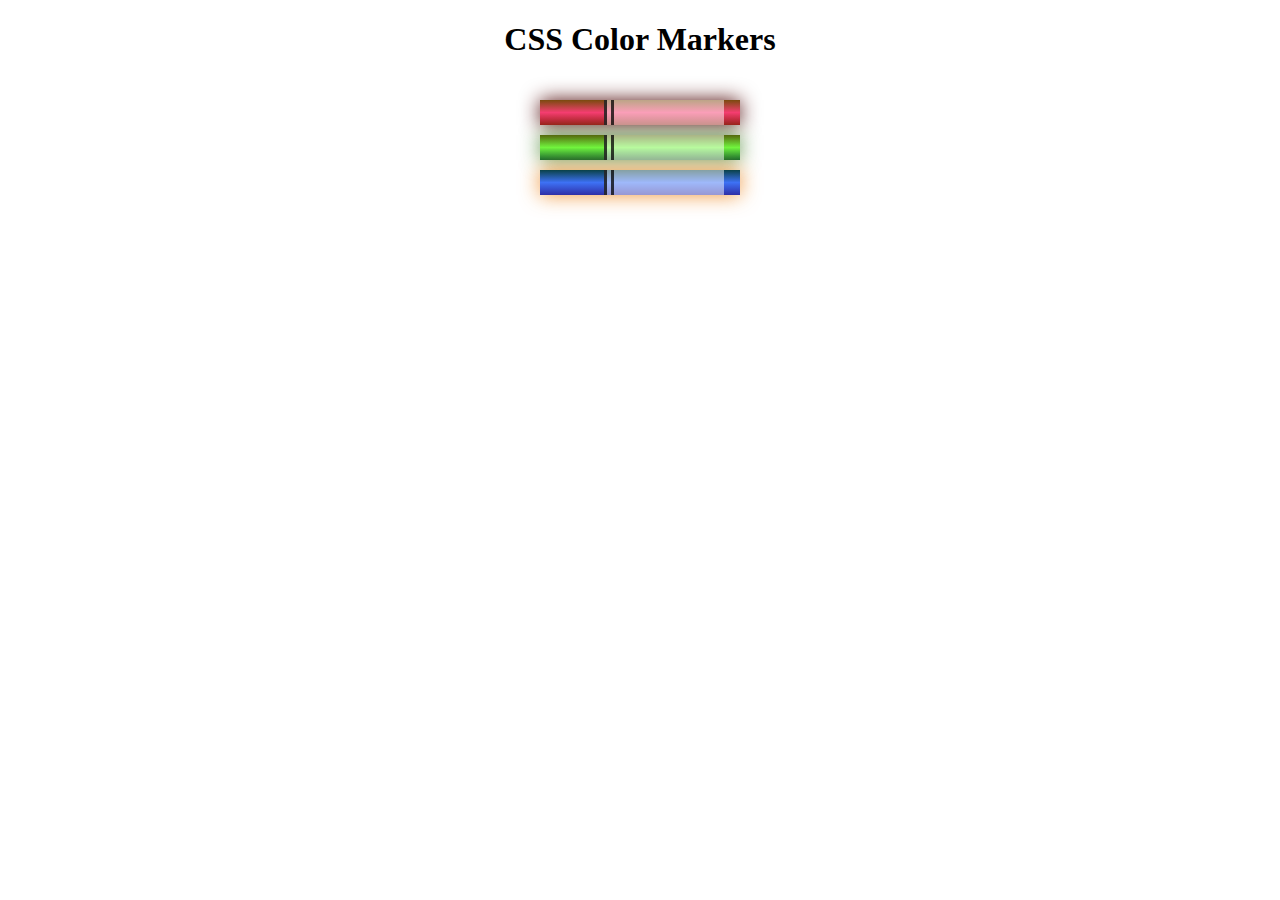
<file: day2/file1/index.html>
<!DOCTYPE html>
<html lang="en">

<head>
    <meta charset="utf-8">
    <meta name="viewport" content="width=device-width, initial-scale=1.0">
    <title>Colored Markers</title>
    <link rel="stylesheet" href="stylesheet.css">
</head>

<body>
    <h1>CSS Color Markers</h1>
    <div class="container">
        <div class="marker red">
            <div class="cap"></div>
            <div class="sleeve"></div>
        </div>
        <div class="marker green">
            <div class="cap"></div>
            <div class="sleeve"></div>
        </div>
        <div class="marker blue">
            <div class="cap"></div>
            <div class="sleeve"></div>
        </div>
    </div>
</body>

</html>
</file>
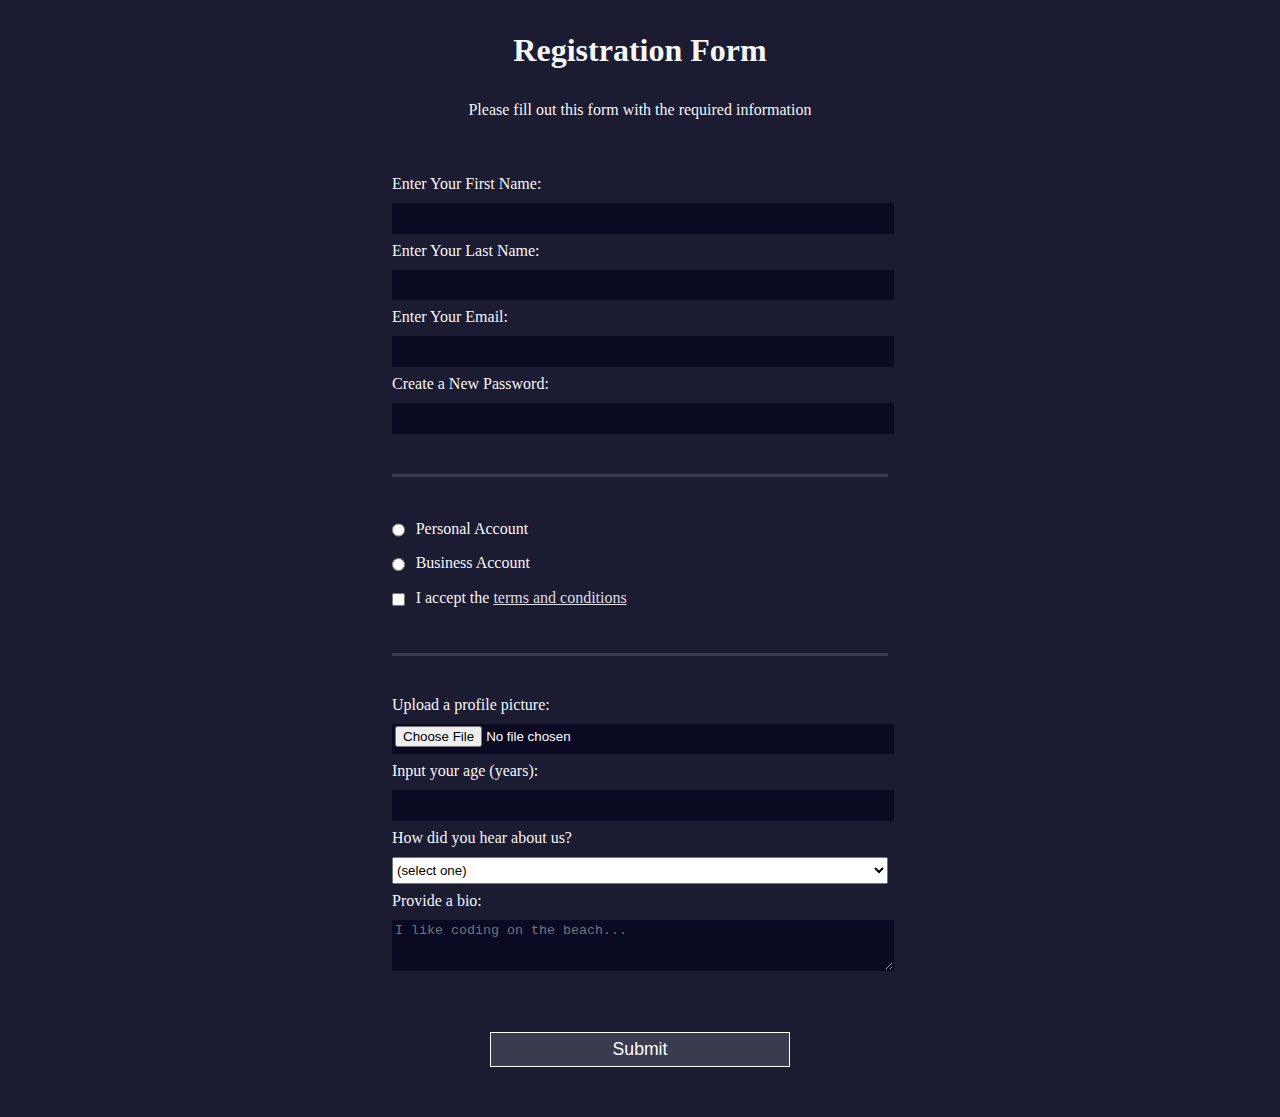
<file: day3/file1/index.html>
<!DOCTYPE html>
<html lang="en">

<head>
    <meta charset="UTF-8">
    <title>Registration Form</title>
    <link rel="stylesheet" href="/stylesheet.css" />
</head>

<body>
    <h1>Registration Form</h1>
    <p>Please fill out this form with the required information</p>
    <form method="post" action='https://register-demo.freecodecamp.org'>
        <fieldset>
            <label for="first-name">Enter Your First Name: <input id="first-name" name="first-name" type="text"
                    required /></label>
            <label for="last-name">Enter Your Last Name: <input id="last-name" name="last-name" type="text"
                    required /></label>
            <label for="email">Enter Your Email: <input id="email" name="email" type="email" required /></label>
            <label for="new-password">Create a New Password: <input id="new-password" name="new-password"
                    type="password" pattern="[a-z0-5]{8,}" required /></label>
        </fieldset>
        <fieldset>
            <label for="personal-account"><input id="personal-account" type="radio" name="account-type"
                    class="inline" /> Personal Account</label>
            <label for="business-account"><input id="business-account" type="radio" name="account-type"
                    class="inline" /> Business Account</label>
            <label for="terms-and-conditions">
                <input id="terms-and-conditions" type="checkbox" required name="terms-and-conditions" class="inline" />
                I accept the <a href="https://www.freecodecamp.org/news/terms-of-service/">terms and conditions</a>
            </label>
        </fieldset>
        <fieldset>
            <label for="profile-picture">Upload a profile picture: <input id="profile-picture" type="file"
                    name="file" /></label>
            <label for="age">Input your age (years): <input id="age" type="number" name="age" min="13"
                    max="120" /></label>
            <label for="referrer">How did you hear about us?
                <select id="referrer" name="referrer">
                    <option value="">(select one)</option>
                    <option value="1">freeCodeCamp News</option>
                    <option value="2">freeCodeCamp YouTube Channel</option>
                    <option value="3">freeCodeCamp Forum</option>
                    <option value="4">Other</option>
                </select>
            </label>
            <label for="bio">Provide a bio:
                <textarea id="bio" name="bio" rows="3" cols="30" placeholder="I like coding on the beach..."></textarea>
            </label>
        </fieldset>
        <input type="submit" value="Submit" />
    </form>
</body>

</html>
</file>
<file: day2/file1/stylesheet.css>
h1 {
  text-align: center;
}

.container {
  background-color: rgb(255, 255, 255);
  padding: 10px 0;
}

.marker {
  width: 200px;
  height: 25px;
  margin: 10px auto;
}

.cap {
  width: 60px;
  height: 25px;
}

.sleeve {
  width: 110px;
  height: 25px;
  background-color: rgba(255, 255, 255, 0.5);
  border-left: 10px double rgba(0, 0, 0, 0.75);
}

.cap, .sleeve {
  display: inline-block;
}

.red {
  background: linear-gradient(rgb(122, 74, 14), rgb(245, 62, 113), rgb(162, 27, 27));
  box-shadow: 0 0 20px 0 rgba(83, 14, 14, 10);
}

.green {
  background: linear-gradient(#55680D, #71F53E, #116C31);
  box-shadow: 0 0 20px 0 #3B7E20CC;
}

.blue {
  background: linear-gradient(hsl(186, 76%, 16%), hsl(223, 90%, 60%), hsl(240, 56%, 42%));
  box-shadow: 0 0 20px 0 rgba(238, 122, 7, 0.8);
}
</file>
<file: stylesheet.css>
body {
  width: 100%;
  height: 100vh;
  margin: 0;
  background-color: #1b1b32;
  color: #f5f6f7;
  font-family: Tahoma;
  font-size: 16px;
}

h1, p {
  margin: 1em auto;
  text-align: center;
}

form {
  width: 60vw;
  max-width: 500px;
  min-width: 300px;
  margin: 0 auto;
  padding-bottom: 2em;
}

fieldset {
  border: none;
  padding: 2rem 0;
  border-bottom: 3px solid #3b3b4f;
}

fieldset:last-of-type {
  border-bottom: none;
}

label {
  display: block;
  margin: 0.5rem 0;
}

input,
textarea,
select {
  margin: 10px 0 0 0;
  width: 100%;
  min-height: 2em;
}

input, textarea {
  background-color: #0a0a23;
  border: 1px solid #0a0a23;
  color: #ffffff;
}

.inline {
  width: unset;
  margin: 0 0.5em 0 0;
  vertical-align: middle;
}

input[type="submit"] {
  display: block;
  width: 60%;
  margin: 1em auto;
  height: 2em;
  font-size: 1.1rem;
  background-color: #3b3b4f;
  border-color: white;
  min-width: 300px;
}

input[type="file"] {
  padding: 1px 2px;
}
a{
    color:#dfdfe2;
}
</file>
